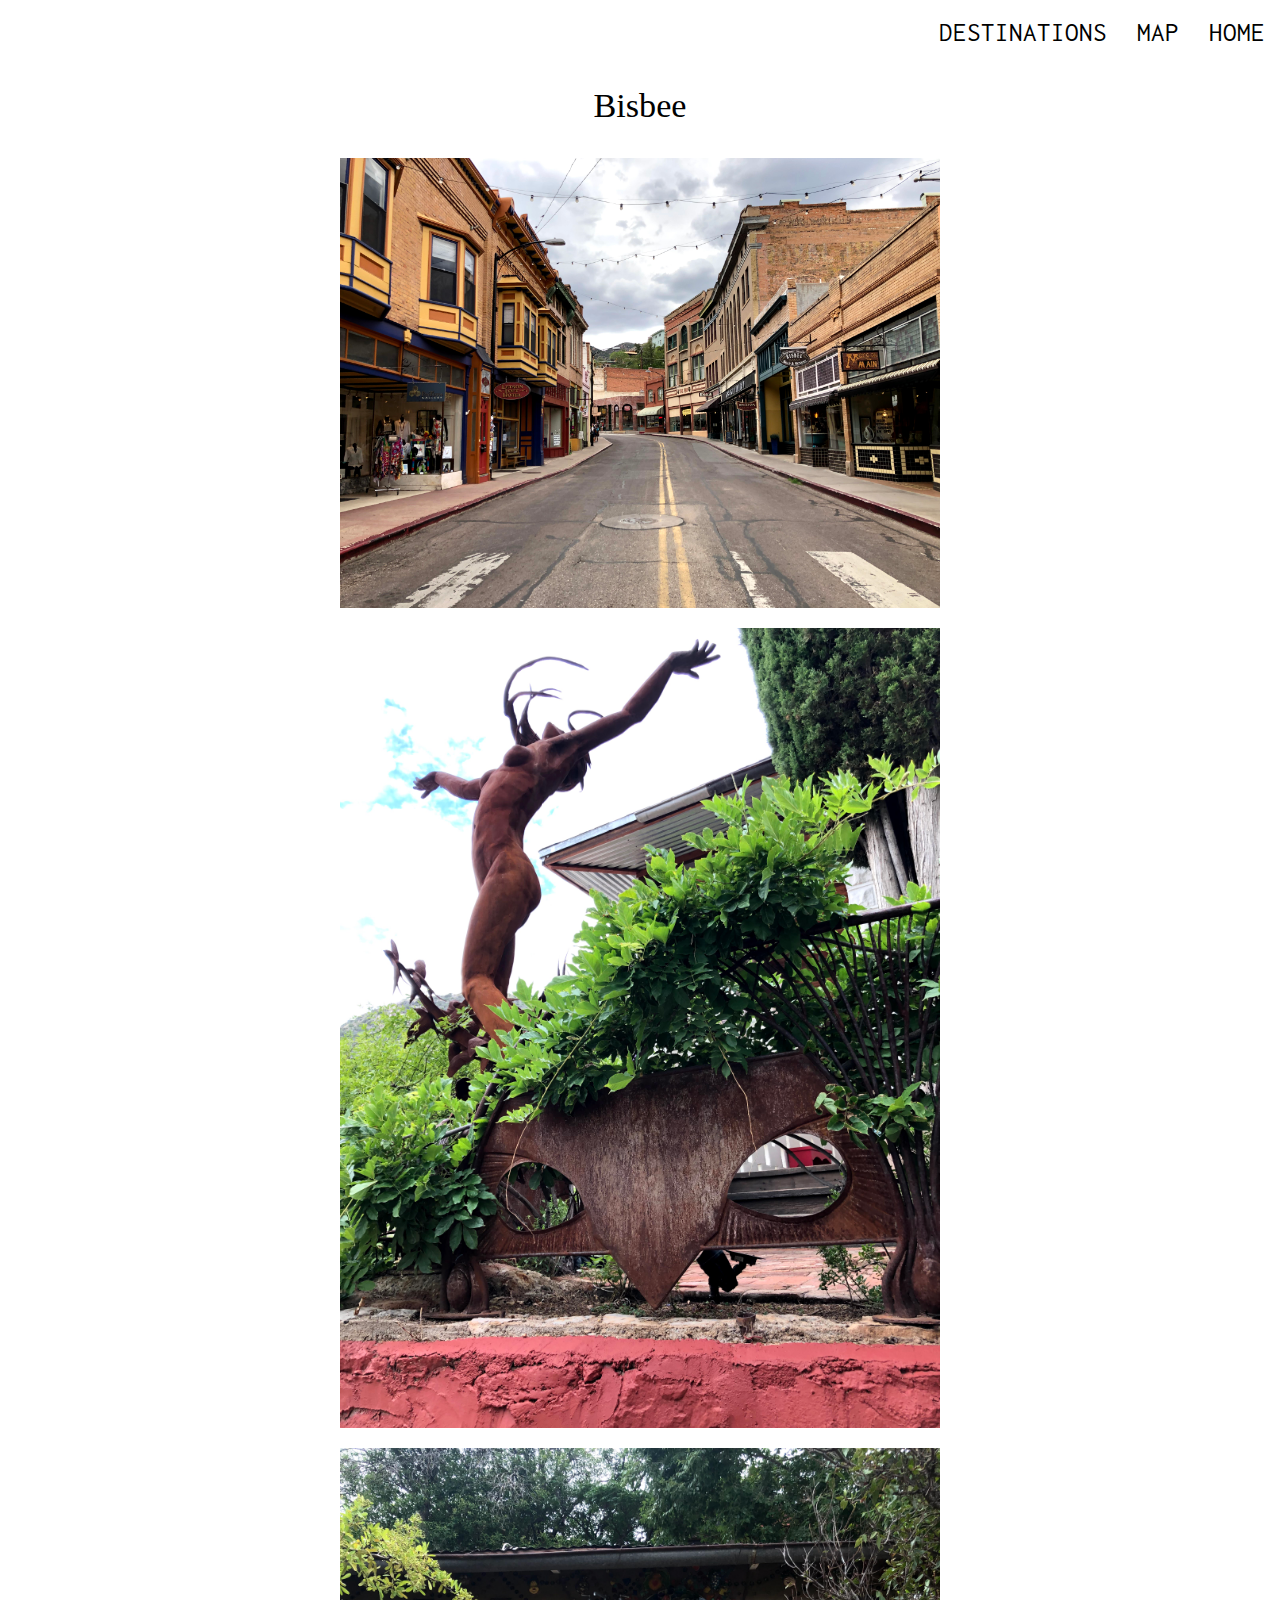
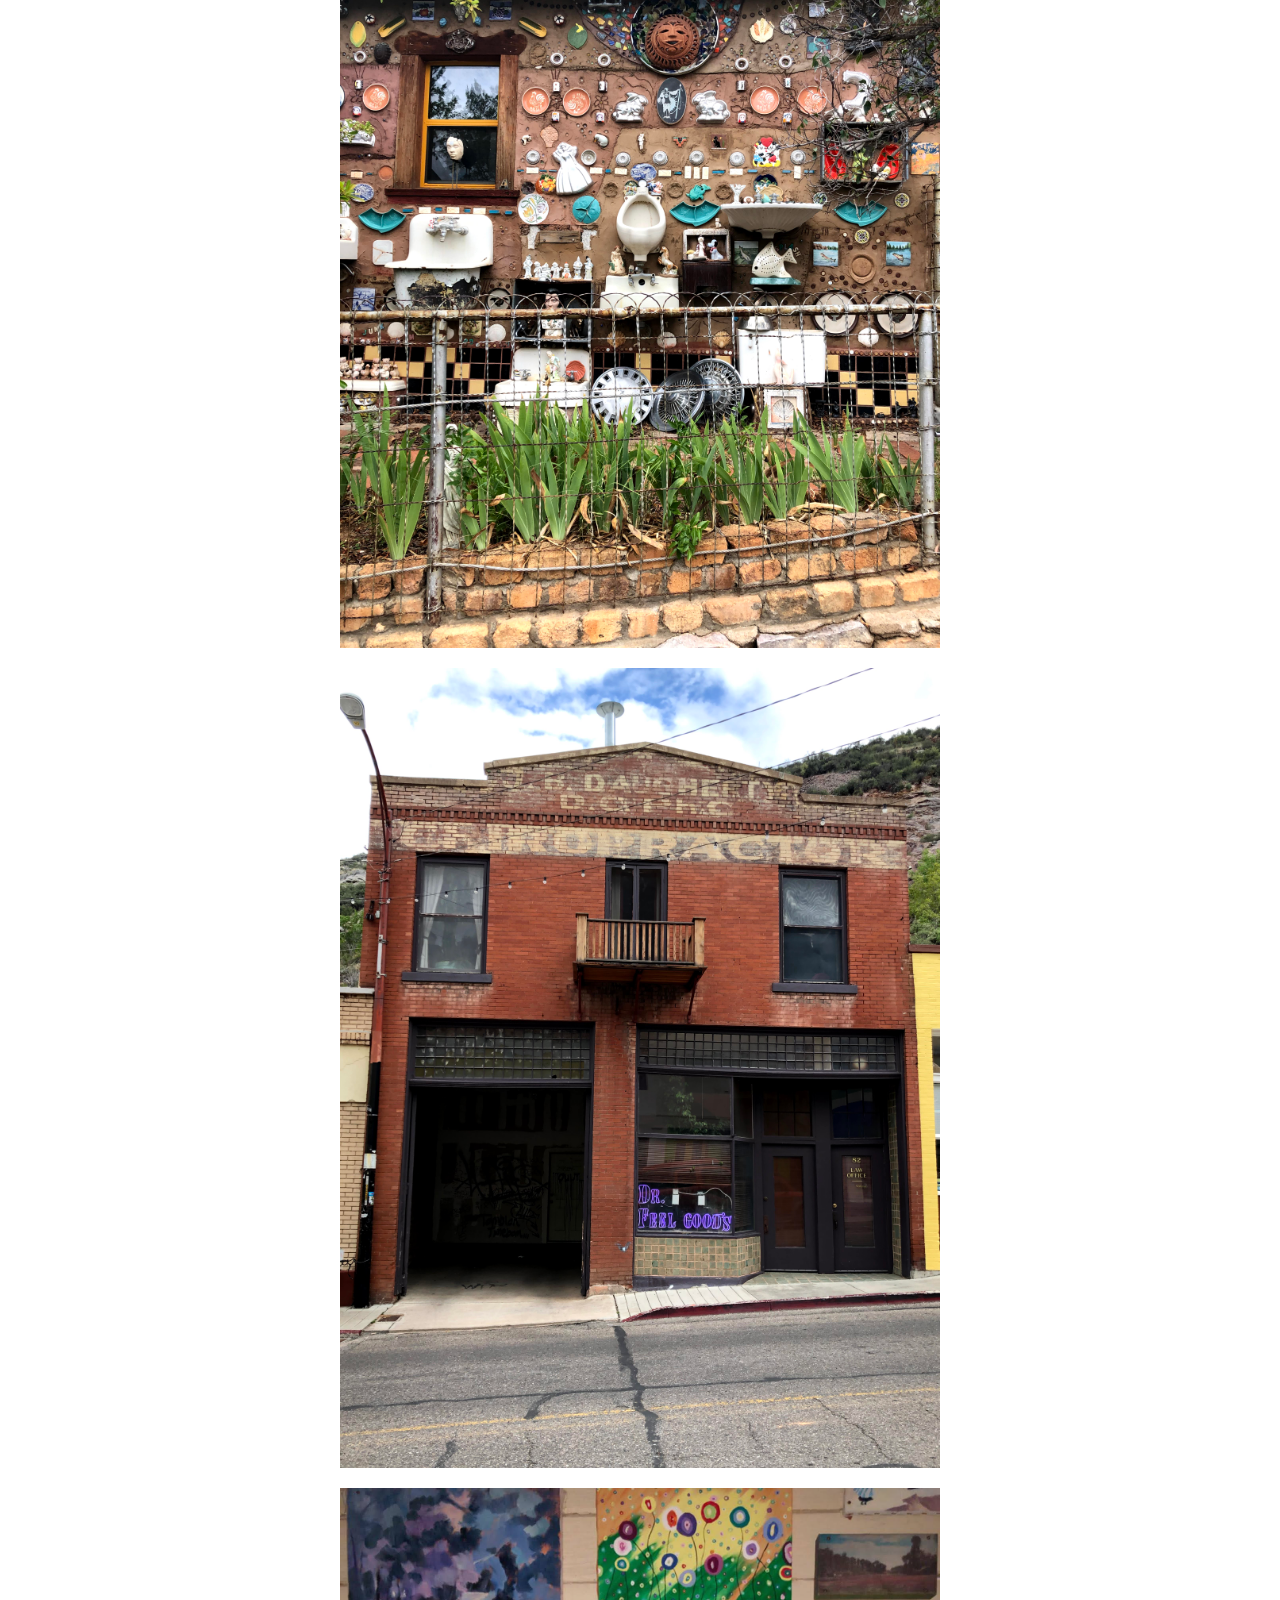
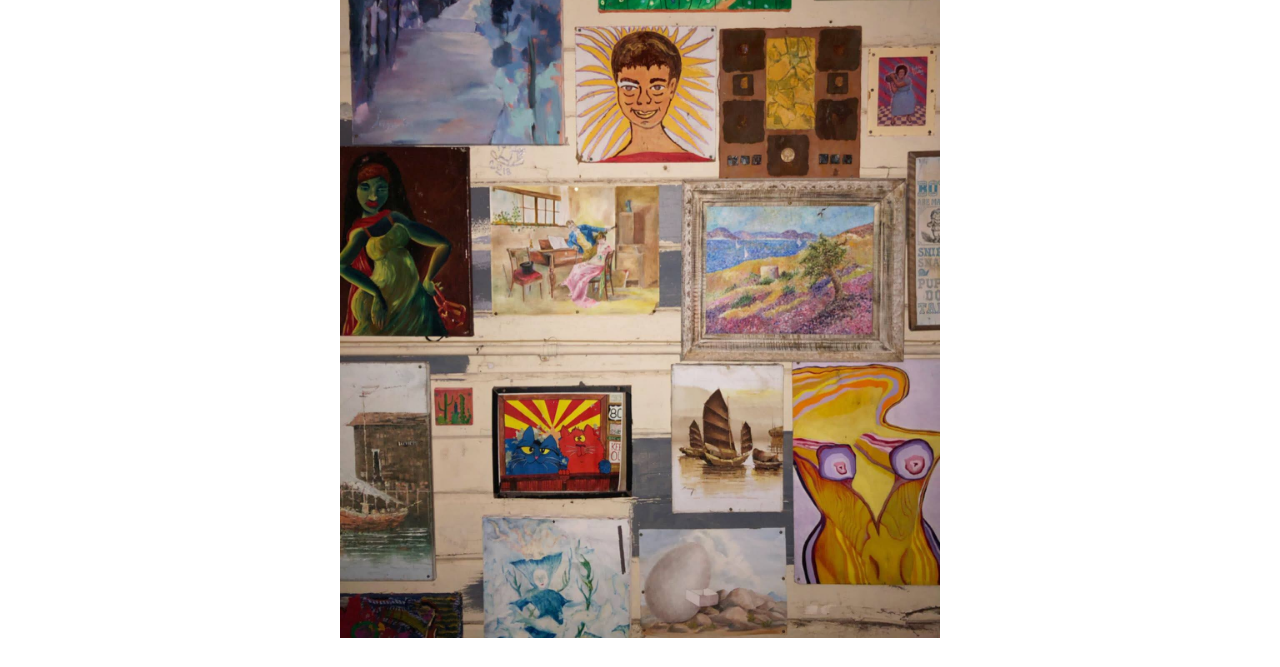
<file: bisbee.html>
<!DOCTYPE html>
<html lang="en">
  <head>
    <meta charset="UTF-8" />
    <meta name="viewport" content="width=device-width, initial-scale=1.0" />
    <title>HiddenAZ</title>

    <script src="https://cdnjs.cloudflare.com/ajax/libs/jquery/3.5.0/jquery.min.js"></script>

    <link
      rel="stylesheet"
      href="https://cdnjs.cloudflare.com/ajax/libs/materialize/1.0.0/css/materialize.min.css"
    />

    <link
      href="https://fonts.googleapis.com/icon?family=Material+Icons"
      rel="stylesheet"
    />

    <link href="https://fonts.googleapis.com/css2?family=Homemade+Apple&family=Inconsolata&family=Julius+Sans+One&family=Raleway&display=swap" rel="stylesheet">

    

   

    <link rel="stylesheet" href="./assets/css/style1.css" />
    <link rel="stylesheet" href="./assets/css/landingpage.css" />
  </head>

  <body>
    <!-- <div class="navbar-fixed">
      <nav>
        <div class="nav-wrapper">
         
          <ul class="flexNav">
            <li><a id="destWeather" class="space"></a></li>
            <li><a id="destTemp" class="space"></a></li>
            <li><a
              href="https://www.google.com/maps/search/?api=1&query=Bisbee"
              style="color: black"
              target="_blank"
              ><i class="medium material-icons">directions_car</i></a
            ></li>

            <li><a href="destcard.html"><i class="medium material-icons">camera_alt</i></a></li>
          
            <li><a href="selection.html"><i class="medium material-icons">room</i></a></li>
            <li><a href="index.html" class="removehover"><i class="medium material-icons">home</i></a></li>
          </ul>
          </ul>
        </div>
      </nav>
    </div> -->

    <nav>
      <div class="nav-wrapper">
        <!-- <a href="#!" class="brand-logo">Exploring here and there...</a> -->
        <a href="#" data-target="mobile-demo" class="sidenav-trigger"
          ><i class="material-icons">menu</i></a
        >

        <ul id="nav-mobile" class="right hide-on-med-and-down">
          <li><a href="destcard.html">DESTINATIONS</a></li>
          <li><a href="selection.html">MAP</a></li>
          <li><a href="index.html">HOME</a></li>
        
        </ul>
      </div>
    </nav>

    <ul class="sidenav" id="mobile-demo">
      <li><a href="destcard.html">DESTINATIONS</a></li>
      <li><a href="selection.html">MAP</a></li>
      <li><a href="index.html">HOME</a></li>
    </ul>

    <div class="container row house3">
      <div class="row destName">
        <h4>Bisbee</h4>
      </div>

      <div class="row">
        <img class="materialboxed responsive" src="assets/images/Bisbee/Bisbee.jpg"
        />
      </div>

      <div class="row">
        <img class="materialboxed responsive" src="assets/images/Bisbee/IMG_2533.jpg"
        />
      </div>
      
      <div class="row">
        <img class="materialboxed responsive" src="assets/images/Bisbee/IMG_2524.jpg"
        />
      </div>
      
      <div class="row">
        <img class="materialboxed responsive" src="assets/images/Bisbee/IMG_2540.jpg"
        />
      </div>

      <div class="row">
        <img class="materialboxed responsive" src="assets/images/Bisbee/BisbeeArtWall.jpg"
        />
      </div>
      
      
    </div>

 

   



    <script src="https://cdnjs.cloudflare.com/ajax/libs/materialize/1.0.0/js/materialize.min.js"></script>

    <script src="script.js"></script>

    <script src="destName3.js"></script>
  </body>
</html>
</file>
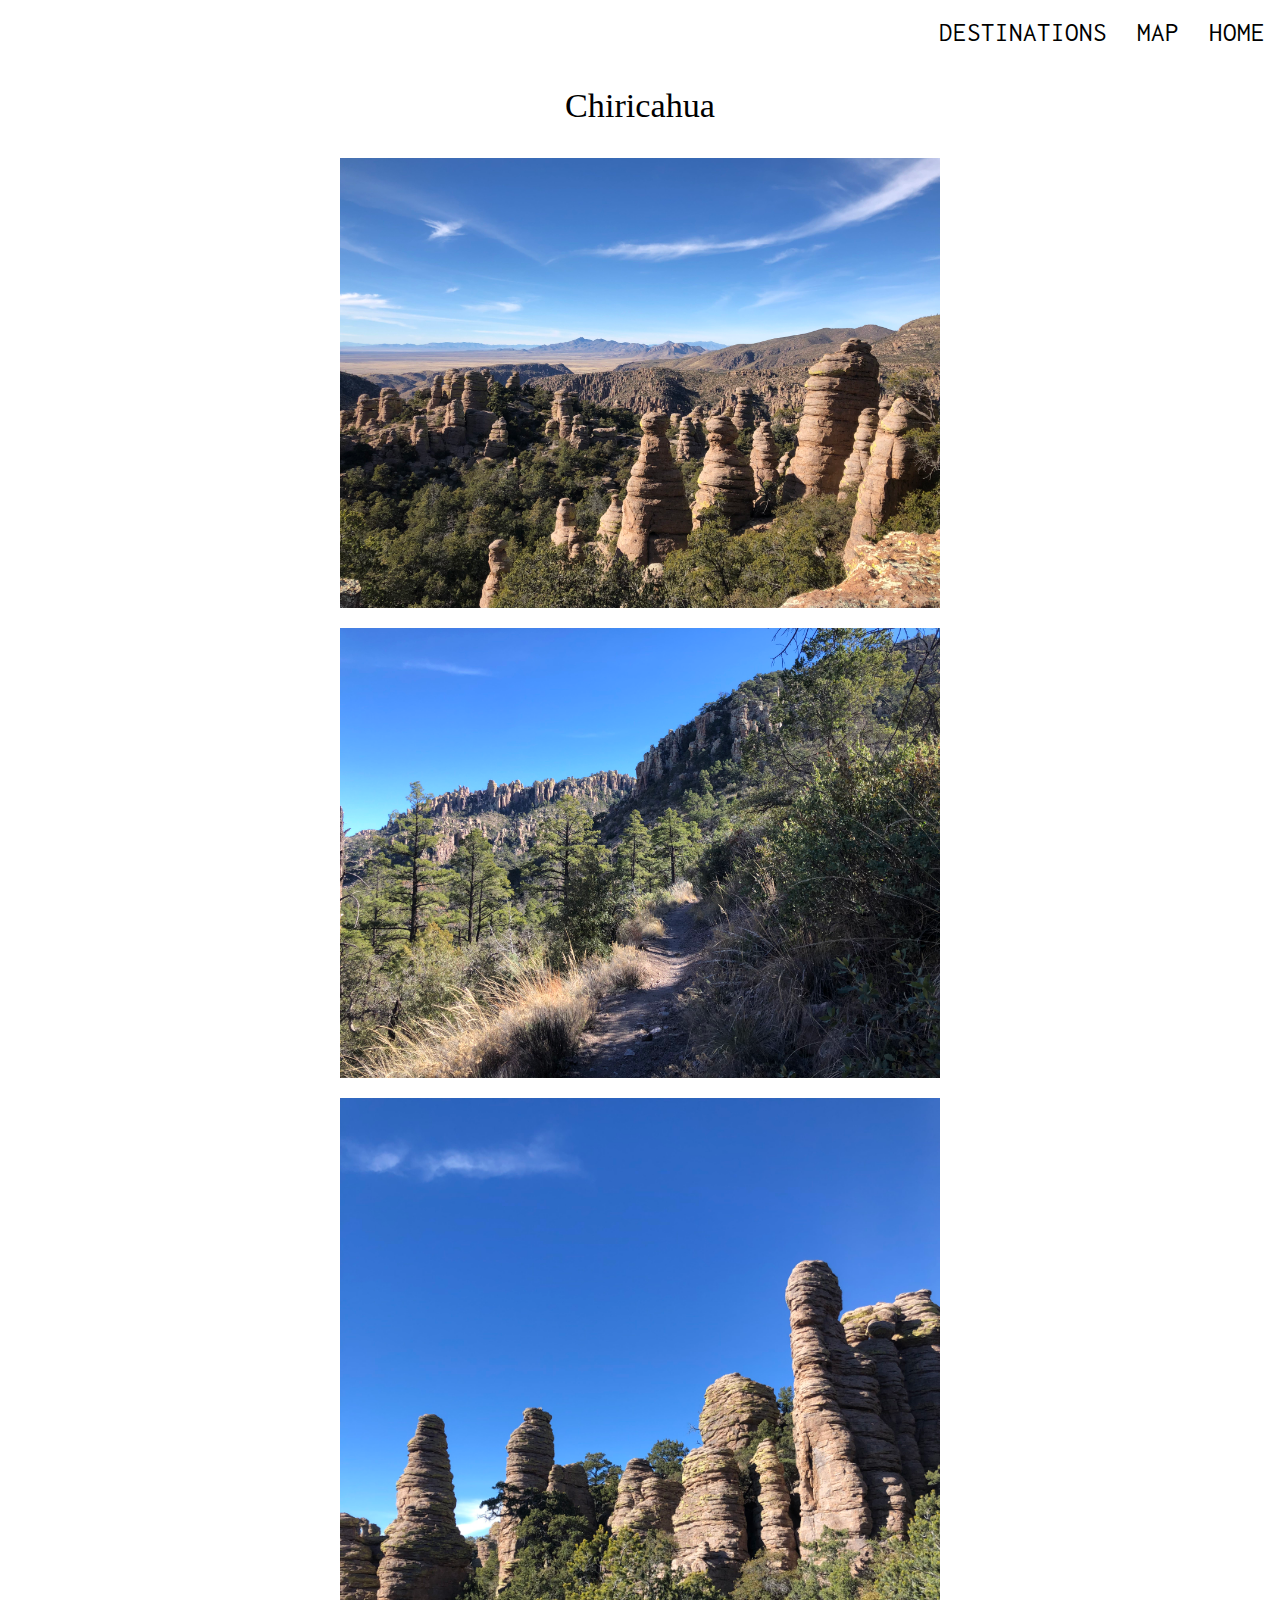
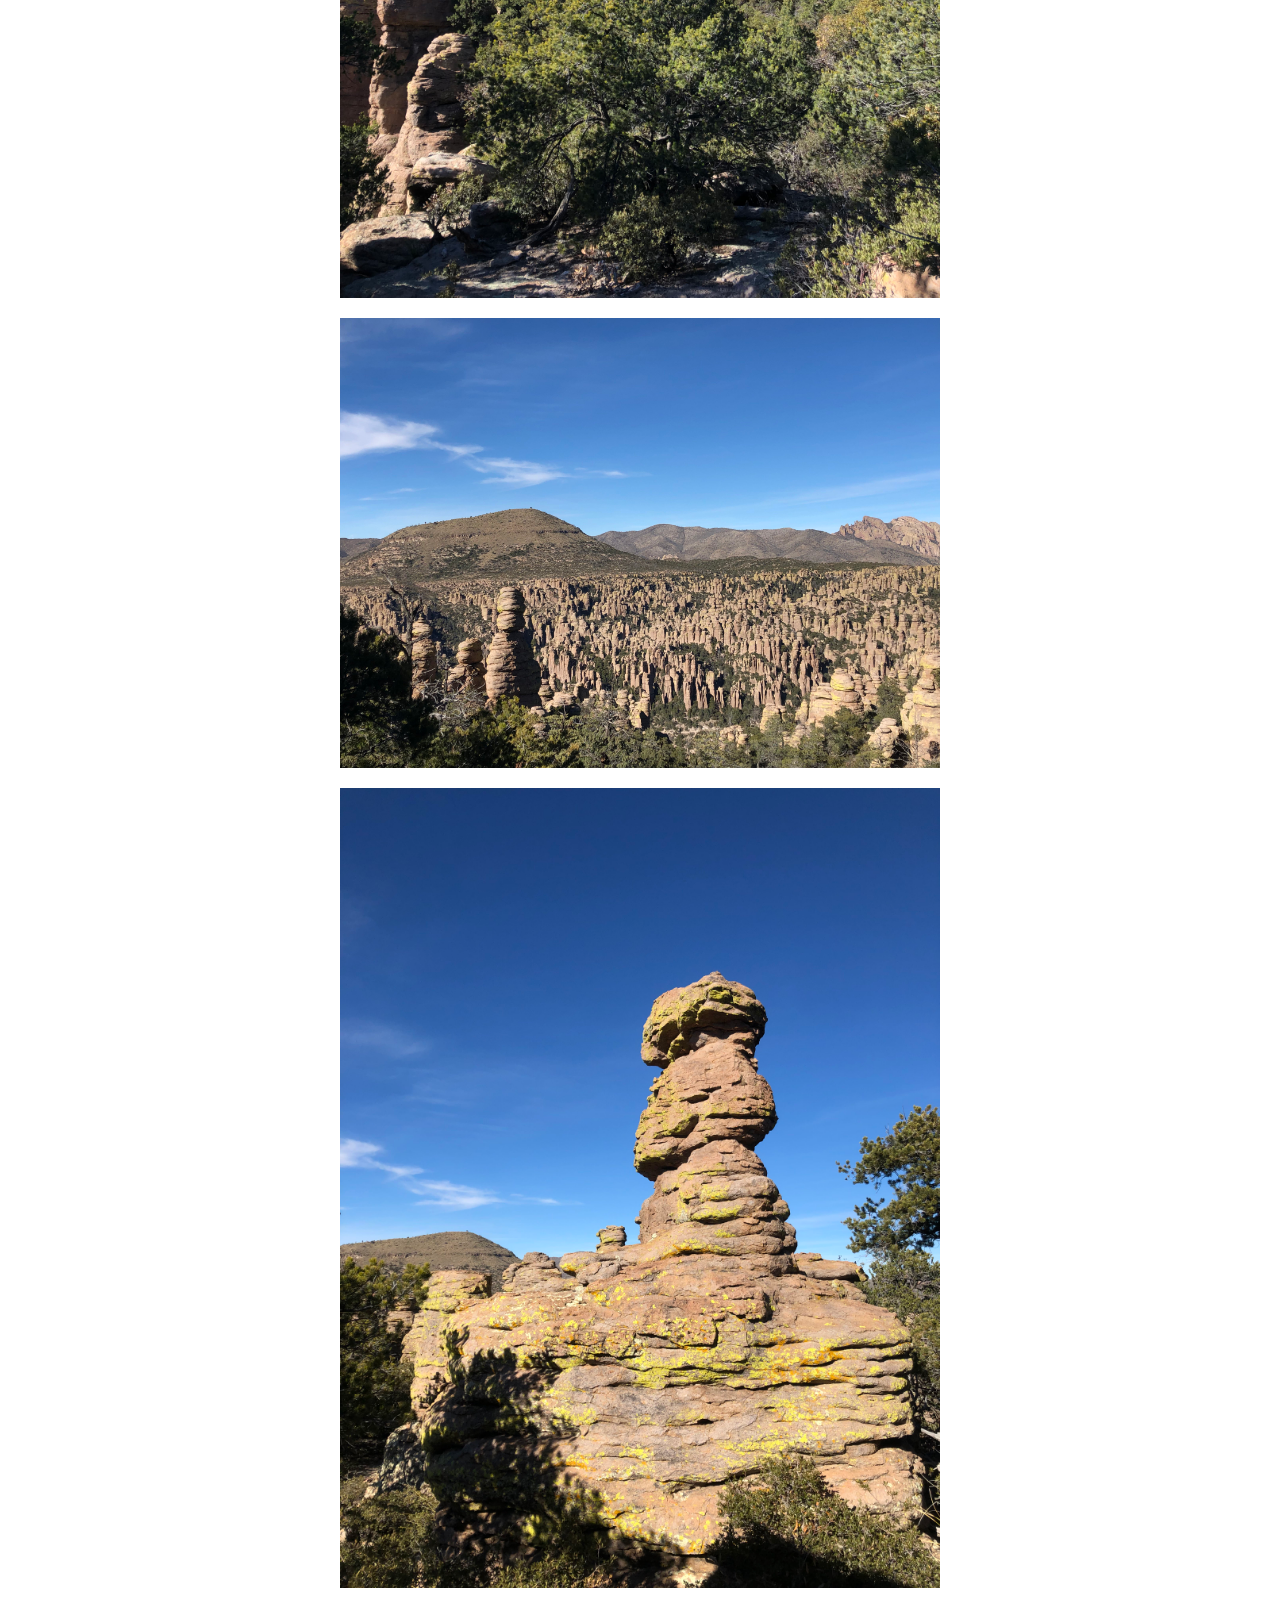
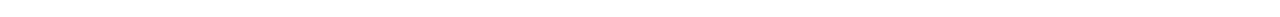
<file: chiri.html>
<!DOCTYPE html>
<html lang="en">
  <head>
    <meta charset="UTF-8" />
    <meta name="viewport" content="width=device-width, initial-scale=1.0" />
    <title>HiddenAZ</title>

    <script src="https://cdnjs.cloudflare.com/ajax/libs/jquery/3.5.0/jquery.min.js"></script>

    <link
      rel="stylesheet"
      href="https://cdnjs.cloudflare.com/ajax/libs/materialize/1.0.0/css/materialize.min.css"
    />

    <link
      href="https://fonts.googleapis.com/icon?family=Material+Icons"
      rel="stylesheet"
    />

    <link href="https://fonts.googleapis.com/css2?family=Homemade+Apple&family=Inconsolata&family=Julius+Sans+One&family=Raleway&display=swap" rel="stylesheet">

   
    

    <link rel="stylesheet" href="./assets/css/style1.css" />
    <link rel="stylesheet" href="./assets/css/landingpage.css" />
  </head>

  <body>
    <!-- <div class="navbar-fixed">
      <nav>
        <div class="nav-wrapper">
         
          <ul class="flexNav">
            <li><a id="destWeather" class="space"></a></li>
            <li><a id="destTemp" class="space"></a></li>
            <li><a
              href="https://www.google.com/maps/search/?api=1&query=Chiricahua+National+Monument"
              style="color: black"
              target="_blank"
              ><i class="medium material-icons">directions_car</i></a
            ></li>

            <li><a href="destcard.html"><i class="medium material-icons">camera_alt</i></a></li>
          
            <li><a href="selection.html"><i class="medium material-icons">room</i></a></li>
            <li><a href="index.html" class="removehover"><i class="medium material-icons">home</i></a></li>
          </ul>
          </ul>
        </div>
      </nav>
    </div> -->
    <nav>
      <div class="nav-wrapper">
        <!-- <a href="#!" class="brand-logo">Exploring here and there...</a> -->
        <a href="#" data-target="mobile-demo" class="sidenav-trigger"
          ><i class="material-icons">menu</i></a
        >

        <ul id="nav-mobile" class="right hide-on-med-and-down">
          <li><a href="destcard.html">DESTINATIONS</a></li>
          <li><a href="selection.html">MAP</a></li>
          <li><a href="index.html">HOME</a></li>
        
        </ul>
      </div>
    </nav>

    <ul class="sidenav" id="mobile-demo">
      <li><a href="destcard.html">DESTINATIONS</a></li>
      <li><a href="selection.html">MAP</a></li>
      <li><a href="index.html">HOME</a></li>
    </ul>
    <div class="container row house3">
      <div class="row destName">
        <h4>Chiricahua</h4>
      </div>



      <div class="row">
        <img class="materialboxed responsive" src="assets/images/Chiri/Chiri.jpg"
        />

      </div>
      <div class="row">
        <img class="materialboxed responsive" src="assets/images/Chiri/IMG_4099.jpg"
        />

      </div>
      <div class="row">
        <img class="materialboxed responsive" src="assets/images/Chiri/IMG_4138.jpg"
        />

      </div>
      <div class="row">
        <img class="materialboxed responsive" src="assets/images/Chiri/IMG_4172.jpg"
        />

      </div>
      <div class="row">
        <img class="materialboxed responsive" src="assets/images/Chiri/IMG_4174.jpg"
        />

      </div>



      
    </div>
    

    <script src="https://cdnjs.cloudflare.com/ajax/libs/materialize/1.0.0/js/materialize.min.js"></script>

    <script src="script.js"></script>

    <script src="destName4.js"></script>
  </body>
</html>
</file>
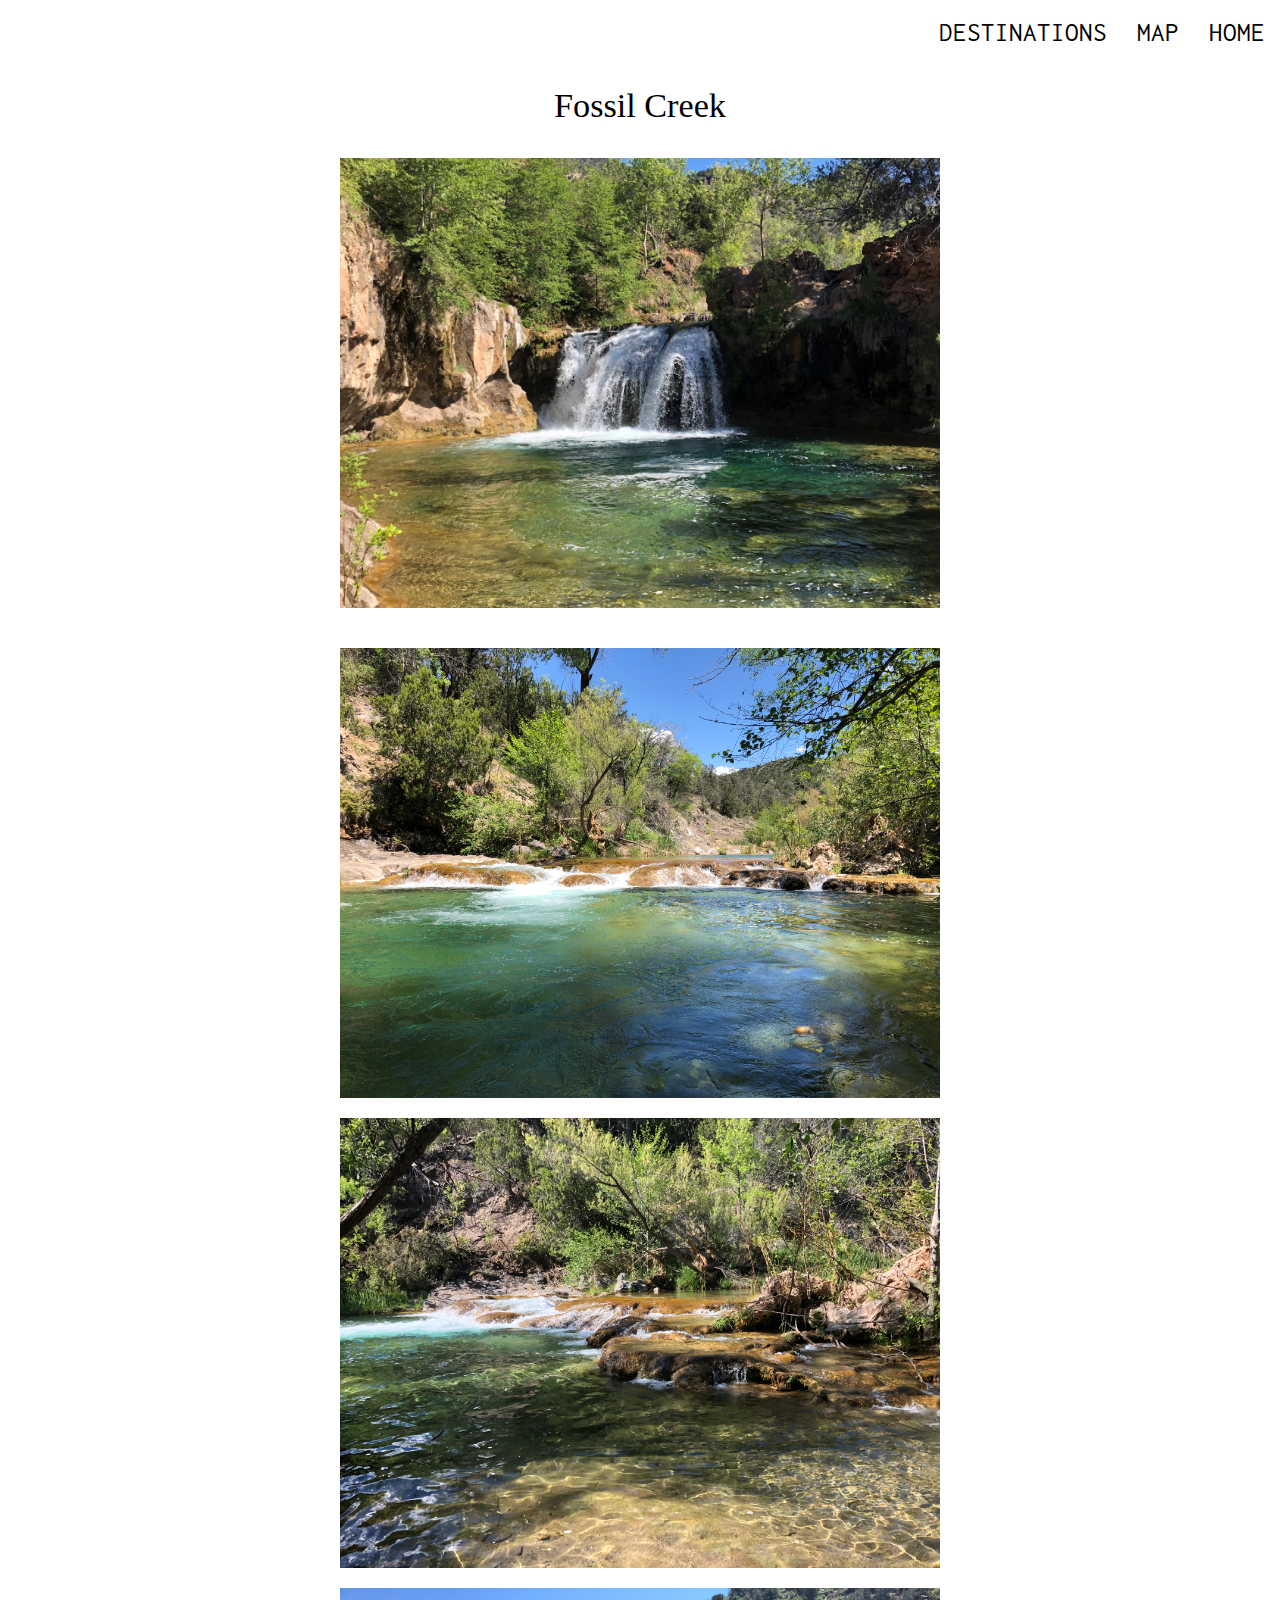
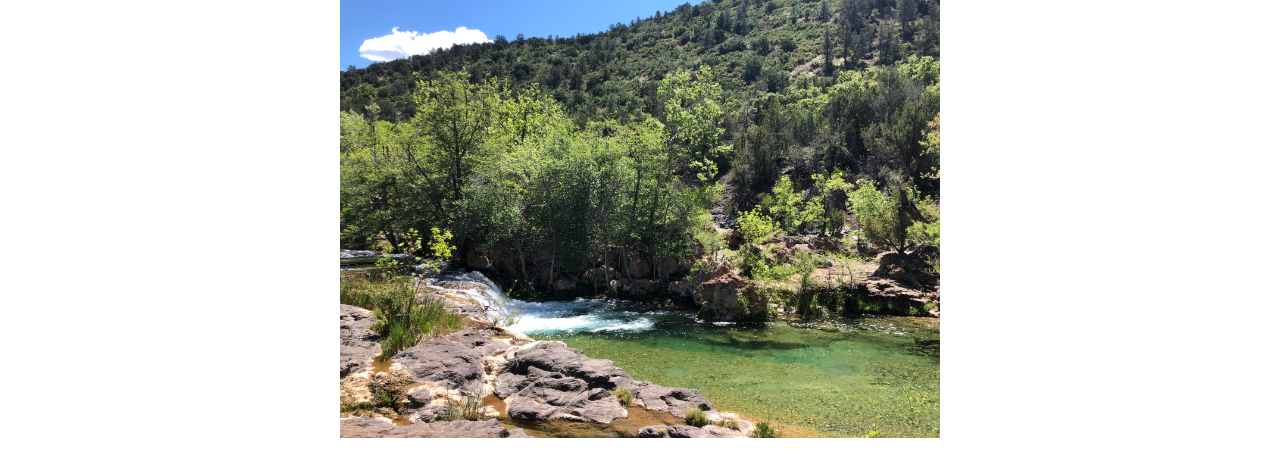
<file: fossilCreek.html>
<!DOCTYPE html>
<html lang="en">
  <head>
    <meta charset="UTF-8" />
    <meta name="viewport" content="width=device-width, initial-scale=1.0" />
    <title>HiddenAZ</title>

    <script src="https://cdnjs.cloudflare.com/ajax/libs/jquery/3.5.0/jquery.min.js"></script>

    <link
      rel="stylesheet"
      href="https://cdnjs.cloudflare.com/ajax/libs/materialize/1.0.0/css/materialize.min.css"
    />

    <link
      href="https://fonts.googleapis.com/icon?family=Material+Icons"
      rel="stylesheet"
    />

    <link href="https://fonts.googleapis.com/css2?family=Homemade+Apple&family=Inconsolata&family=Julius+Sans+One&family=Raleway&display=swap" rel="stylesheet">

   

   

    <link rel="stylesheet" href="./assets/css/style1.css" />

    <link rel="stylesheet" href="./assets/css/landingpage.css" />
  </head>

  <body>
    <!-- <div class="navbar-fixed">
      <nav>
        <div class="nav-wrapper">
         
          <ul class="flexNav">
            <li><a id="destWeather" class="space"></a></li>
            <li><a id="destTemp" class="space"></a></li>
            <li><a
              href="https://www.google.com/maps/search/?api=1&query=fossil+creek"
              style="color: black"
              target="_blank"
              ><i class="medium material-icons">directions_car</i></a
            ></li>

            <li><a href="destcard.html"><i class="medium material-icons">camera_alt</i></a></li>
          
            <li><a href="selection.html"><i class="medium material-icons">room</i></a></li>
            <li><a href="index.html" class="removehover"><i class="medium material-icons">home</i></a></li>
          </ul>
          </ul>
        </div>
      </nav>
    </div> -->

    <nav>
      <div class="nav-wrapper">
        <!-- <a href="#!" class="brand-logo">Exploring here and there...</a> -->
        <a href="#" data-target="mobile-demo" class="sidenav-trigger"
          ><i class="material-icons">menu</i></a
        >

        <ul id="nav-mobile" class="right hide-on-med-and-down">
          <li><a href="destcard.html">DESTINATIONS</a></li>
          <li><a href="selection.html">MAP</a></li>
          <li><a href="index.html">HOME</a></li>
        
        </ul>
      </div>
    </nav>

    <ul class="sidenav" id="mobile-demo">
      <li><a href="destcard.html">DESTINATIONS</a></li>
      <li><a href="selection.html">MAP</a></li>
      <li><a href="index.html">HOME</a></li>
    </ul>

  


    <div class="container row house3">
      <div class="row destName">
        <h4>Fossil Creek</h4>
      </div>

      <div class="row">
            <img class="materialboxed responsive" src="assets/images/Fossil Creek/IMG_6751.jpg"/>
      </div>
      <div class="row">
        <img class="materialboxed responsive" ssrc="assets/images/Fossil Creek/IMG_6738.jpg"/>
  </div><div class="row">
    <img class="materialboxed responsive" src="assets/images/Fossil Creek/IMG_6797.jpg"/>
</div><div class="row">
  <img class="materialboxed responsive" src="assets/images/Fossil Creek/IMG_6661.jpg"/>
</div><div class="row">
  <img class="materialboxed responsive" src="assets/images/Fossil Creek/IMG_6792.jpg"/>
</div>

      
    </div>
    

  

    <script src="https://cdnjs.cloudflare.com/ajax/libs/materialize/1.0.0/js/materialize.min.js"></script>

    <script src="script.js"></script>

    <script src="destName2.js"></script>
  </body>
</html>
</file>
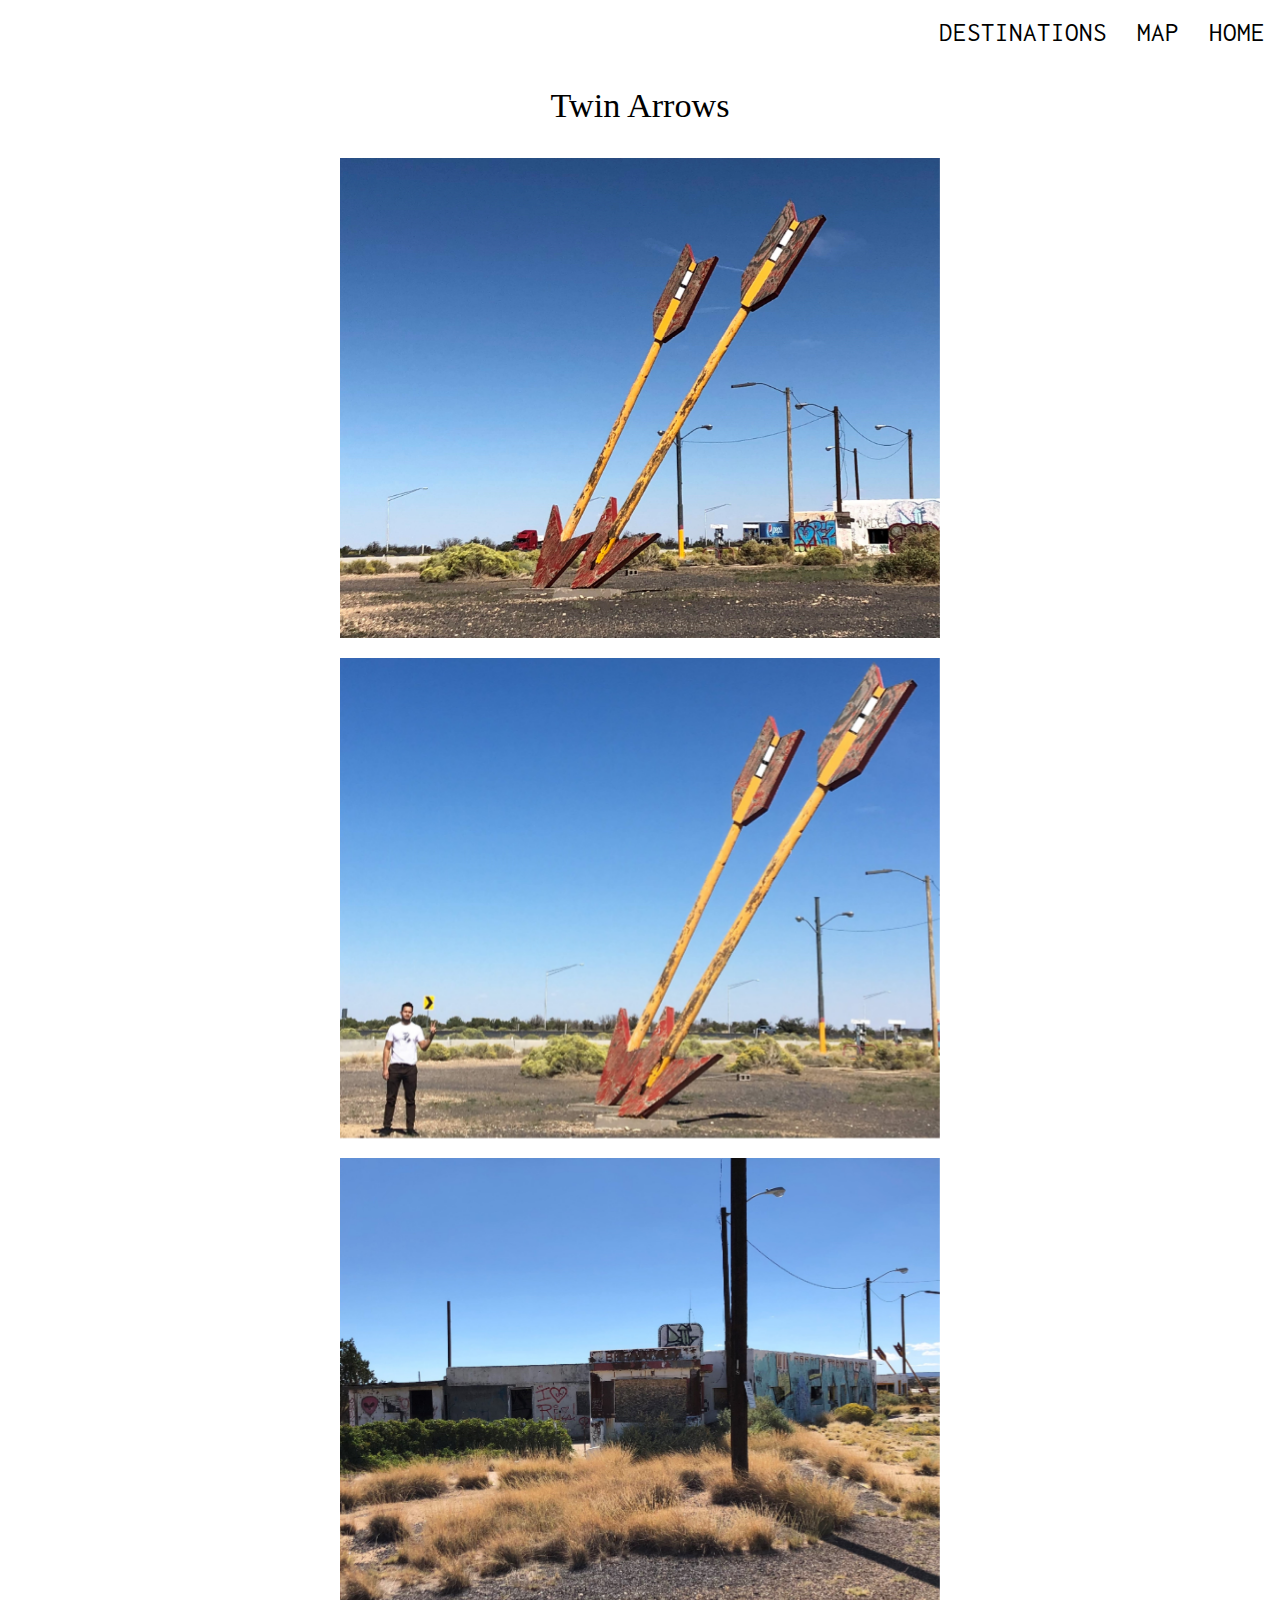
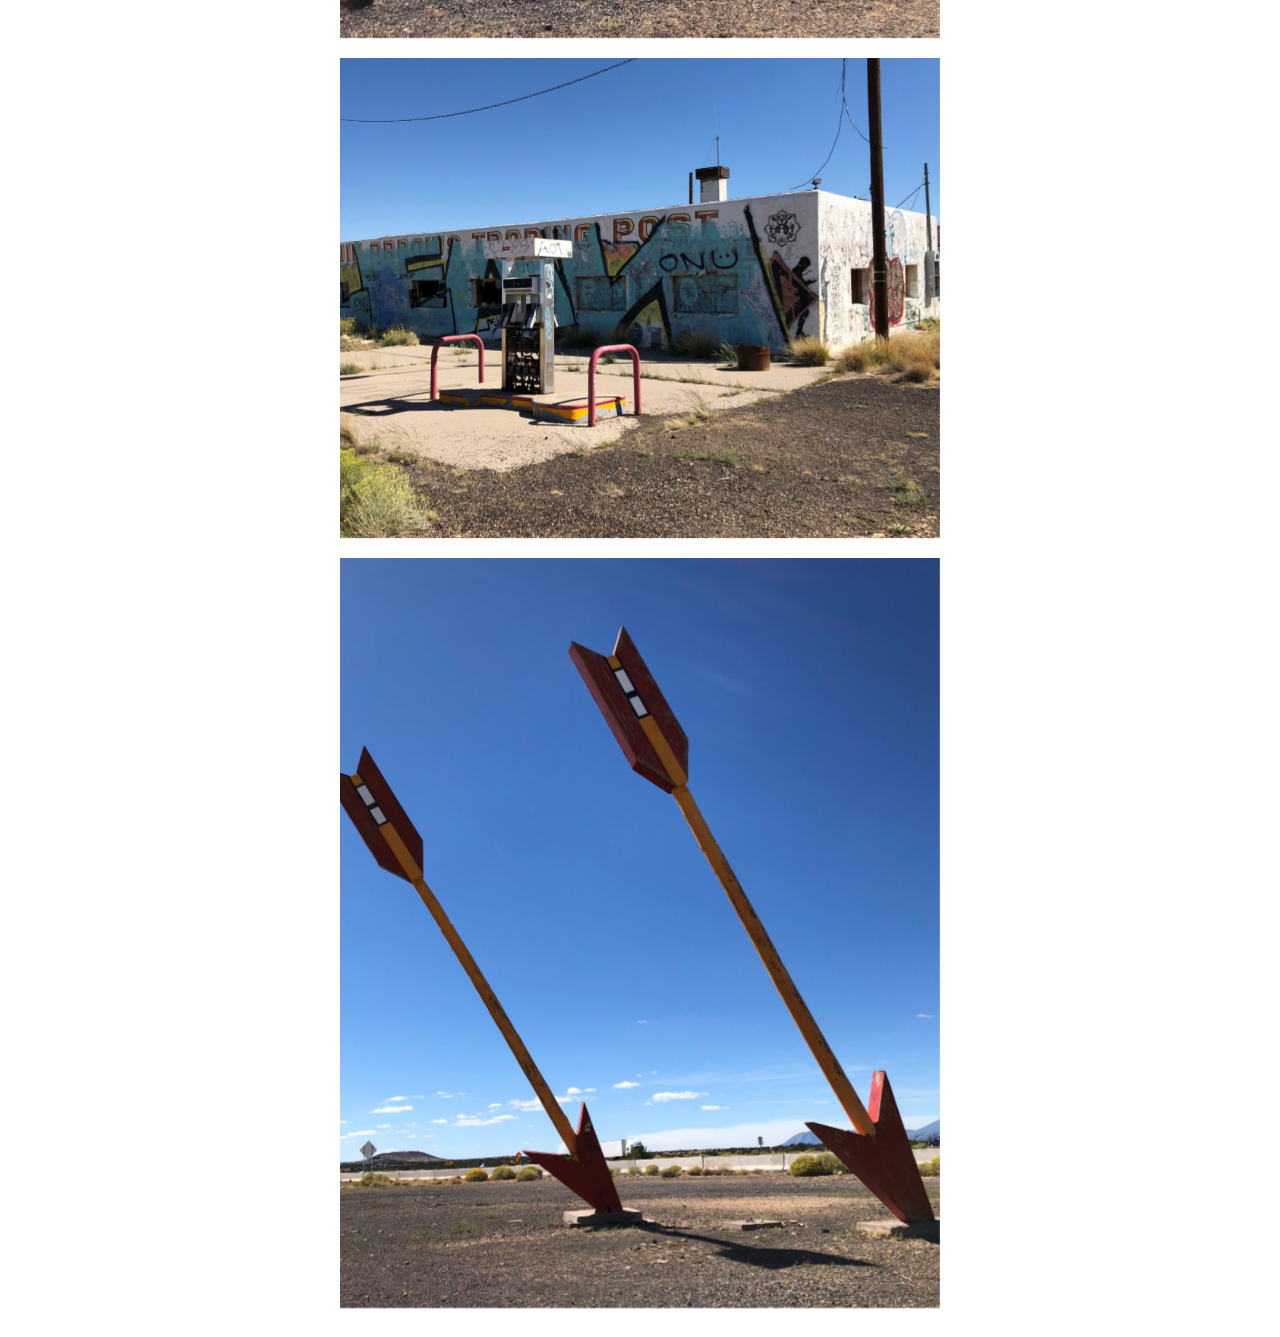
<file: twinArrows.html>
<!DOCTYPE html>
<html lang="en">
  <head>
    <meta charset="UTF-8" />
    <meta name="viewport" content="width=device-width, initial-scale=1.0" />
    <title>HiddenAZ</title>

    <script src="https://cdnjs.cloudflare.com/ajax/libs/jquery/3.5.0/jquery.min.js"></script>

    <link
      rel="stylesheet"
      href="https://cdnjs.cloudflare.com/ajax/libs/materialize/1.0.0/css/materialize.min.css"
    />

    <link
      href="https://fonts.googleapis.com/icon?family=Material+Icons"
      rel="stylesheet"
    />

    <link rel="preconnect" href="https://fonts.googleapis.com" />
    <link rel="preconnect" href="https://fonts.gstatic.com" crossorigin />
    <link
      href="https://fonts.googleapis.com/css2?family=Homemade+Apple&family=Inconsolata&family=Julius+Sans+One&family=Raleway&display=swap"
      rel="stylesheet"
    />

    <link rel="stylesheet" href="./assets/css/style1.css" />

    <link rel="stylesheet" href="./assets/css/landingpage.css" />
  </head>

  <body>
    <!-- <div class="navbar-fixed">
      <nav>
        <div class="nav-wrapper">
         
          <ul class="flexNav">
            <li><a id="destWeather" class="space"></a></li>
            <li><a id="destTemp" class="space"></a></li>
            <li><a href="https://www.google.com/maps/search/?api=1&query=Twin+Arrows+Trading+Post+Ruins" style="color: black" target="_blank" class="removehover"><i class="medium material-icons">directions_car</i></a></li>

            <li><a href="destcard.html"><i class="medium material-icons">camera_alt</i></a></li>
          
            <li><a href="selection.html"><i class="medium material-icons">room</i></a></li>
            <li><a href="index.html" class="removehover"><i class="medium material-icons">home</i></a></li>
          </ul>
          </ul>
        </div>
      </nav>
    </div> -->

    <nav>
      <div class="nav-wrapper">
        <!-- <a href="#!" class="brand-logo">Exploring here and there...</a> -->
        <a href="#" data-target="mobile-demo" class="sidenav-trigger"
          ><i class="material-icons">menu</i></a
        >

        <ul id="nav-mobile" class="right hide-on-med-and-down">
          <li><a href="destcard.html">DESTINATIONS</a></li>
          <li><a href="selection.html">MAP</a></li>
          <li><a href="index.html">HOME</a></li>
        </ul>
      </div>
    </nav>

    <ul class="sidenav" id="mobile-demo">
      <li><a href="destcard.html">DESTINATIONS</a></li>
      <li><a href="selection.html">MAP</a></li>
      <li><a href="index.html">HOME</a></li>
    </ul>

    <div class="container house3">
      <div class="row destName"><h4>Twin Arrows</h4></div>
<!-- 
      <div class="row">

         <div class="row destDescrip">
           
              Heading east from Flagstaff on I-40, you'll come across two giant
              arrows that will definitely make you look twice! The arrows are a
              part of the old Twin Arrows Trading post that sat alonside Route
              66. Although the trading post is no longer in service, the Twin
              Arrows are worth stopping for ya insta road trip pic!
          
          </div>


        <div class="col">
          <a id="destTemp" class="space"></a>
        </div>

        <div class="col">
          <a id="destWeather" class="space"></a>
        </div>

        <div class="col">
          <a
            href="https://www.google.com/maps/search/?api=1&query=Twin+Arrows+Trading+Post+Ruins"
            style="color: black"
            target="_blank"
            class="removehover"
            ><i class="small material-icons">directions</i></a
          >

          


        </div>
      </div> -->

      <div class="row">
        <img
          class="materialboxed responsive"
          src="assets/images/twinArrows/TwinArrows.jpg"
        />
      </div>

      <div class="row">
        <img
          class="materialboxed responsive"
          src="assets/images/twinArrows/TA2.JPG"
        />
      </div>

      <div class="row">
        <img
          class="materialboxed responsive"
          src="assets/images/twinArrows/TA3.jpg"
        />
      </div>

      <div class="row">
        <img
          class="materialboxed responsive"
          src="assets/images/twinArrows/TA4.jpg"
        />
      </div>

      <div class="row">
        <img
          class="materialboxed responsive"
          src="assets/images/twinArrows/TA5.jpg"
        />
      </div>

     
    </div>

    <script src="https://cdnjs.cloudflare.com/ajax/libs/materialize/1.0.0/js/materialize.min.js"></script>

    <script src="script.js"></script>

    <script src="exploreAz.js"></script>
  </body>
</html>
</file>
<file: assets/css/style1.css>
nav {
  background-color: white;
  box-shadow: none;
  color: black;
}

.flexNav {
  display: flex;
  justify-content: center;
  align-items: center;
}

#destWeather {
  height: 50px;
}
.space:hover {
  background-color: transparent;
  cursor: default;
}

#destTemp {
  color: black;
}
.material-icons {
  color: black;
}

.container {
  display: flex;
  flex-direction: column;
  justify-content: center;
  align-items: center;
}

.destName {
  /* text-align: center; */

  font-family: 'Homemade Apple', cursive;
  color: black;
  font-weight: bolder;
  /* letter-spacing: 10px; */
  /* width: 30vw; */
}


.responsive {
 width: 100%;
  max-width: 500px; 
  height: auto;
}



/* 
.destDescrip {
  text-align: justify;
  font-family: "Aleo", serif;
  margin-top: 4vh;
  width: 30vw;
} */


@media only screen and (max-width: 700px) {

  nav {
  
    border-bottom: 3px solid rgb(80, 79, 79);
  }
}
</file>
<file: assets/css/landingpage.css>
nav {
  background-color: 	transparent;
  box-shadow: none;

}

nav ul a {
 
  color: black;
  font-family: 'Inconsolata', monospace;
  font-size: 1.8rem;

}

nav .brand-logo {
  /* position: absolute; */
  color: black;
  font-family: 'Inconsolata', monospace;
  /* display: inline-block;
  padding: 0; */
  font-size: 2.5rem;
}

#Arizona{
 
  /* font-size: 150px; */
  color: whitesmoke;
  text-align: center;

}



.container {
  /* margin-top: 2vh; */
  display: flex;
  justify-content: center;
  align-items: center;
  flex-direction: column;
  margin-bottom: 1vh;
}
  

/* .flexNav {
  display: flex;
  justify-content: center;
  align-items: center;
} */


.space:hover {
  background-color: transparent;
  cursor: default;
}

.material-icons {
  color: black;

}

/* .imgbox {
  margin-top: 1vh;
} */
  .responsive {
    width: 100%;
    max-width: 600px;
    /* max-height: 400px; */
    /* height: 100px; */
    height: auto;
  }

  .first-txt {
    /* position: absolute; */
    /* top: 17px;
    left: 50px; */
    font-family: 'Homemade Apple', cursive;
    text-align: center;
    font-size: 55px;
}
  
  
  
  @media only screen and (max-width: 600px) {
    
 
  nav .brand-logo {
  
    font-size: .9rem;
 
}
  
   
  }
</file>
